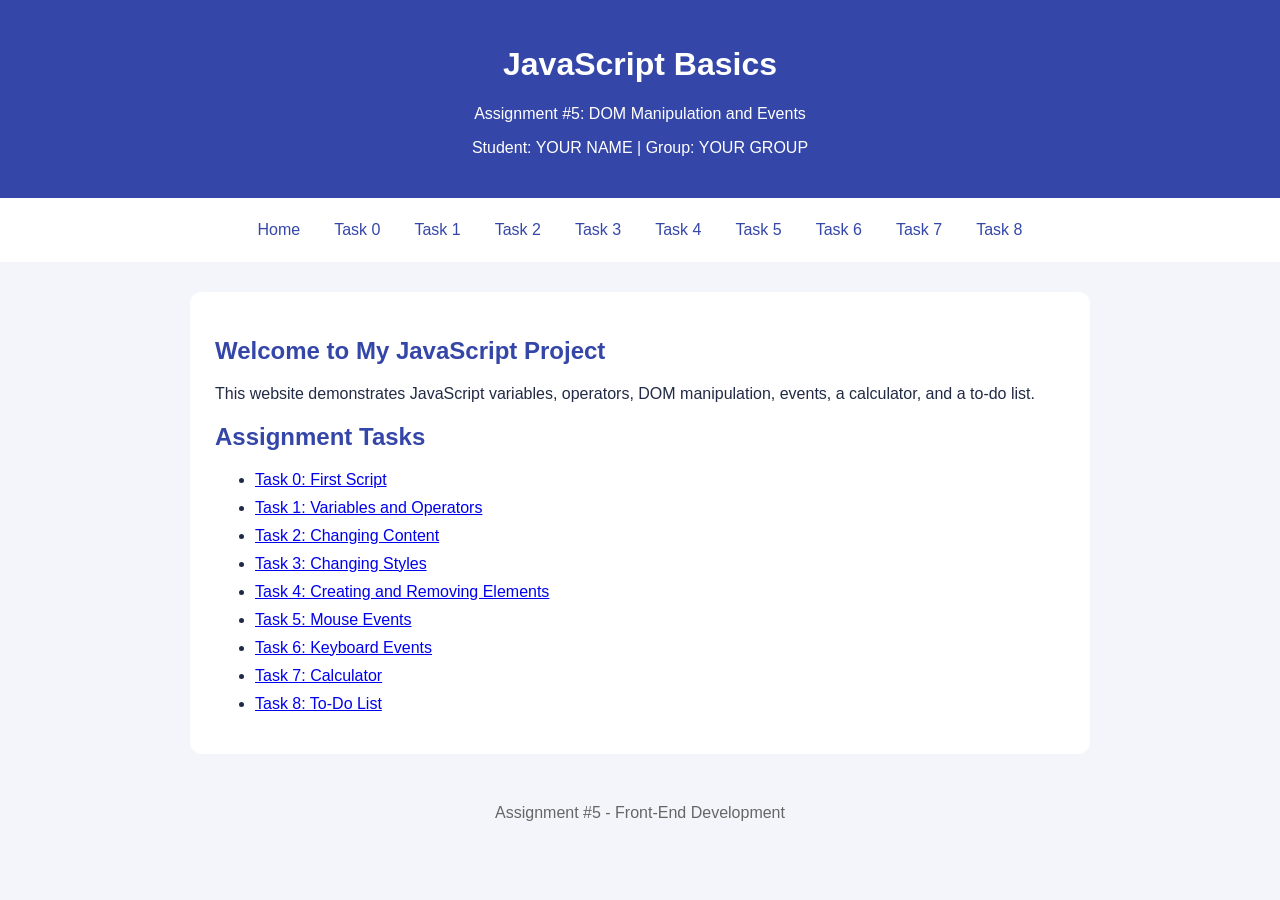
<file: index.html>
<!DOCTYPE html>
<html lang="en">
<head>
    <meta charset="UTF-8">
    <meta name="viewport" content="width=device-width, initial-scale=1.0">
    <title>Assignment 5 - JavaScript Basics</title>
    <link rel="stylesheet" href="style.css">
</head>
<body>
    <header>
        <h1>JavaScript Basics</h1>
        <p>Assignment #5: DOM Manipulation and Events</p>
        <p>Student: YOUR NAME | Group: YOUR GROUP</p>
    </header>

    <nav>
        <a href="index.html">Home</a>
        <a href="task0.html">Task 0</a>
        <a href="task1.html">Task 1</a>
        <a href="task2.html">Task 2</a>
        <a href="task3.html">Task 3</a>
        <a href="task4.html">Task 4</a>
        <a href="task5.html">Task 5</a>
        <a href="task6.html">Task 6</a>
        <a href="task7.html">Task 7</a>
        <a href="task8.html">Task 8</a>
    </nav>

    <main>
        <h2>Welcome to My JavaScript Project</h2>
        <p>This website demonstrates JavaScript variables, operators,
        DOM manipulation, events, a calculator, and a to-do list.</p>

        <h2>Assignment Tasks</h2>
        <ul>
            <li><a href="task0.html">Task 0: First Script</a></li>
            <li><a href="task1.html">Task 1: Variables and Operators</a></li>
            <li><a href="task2.html">Task 2: Changing Content</a></li>
            <li><a href="task3.html">Task 3: Changing Styles</a></li>
            <li><a href="task4.html">Task 4: Creating and Removing Elements</a></li>
            <li><a href="task5.html">Task 5: Mouse Events</a></li>
            <li><a href="task6.html">Task 6: Keyboard Events</a></li>
            <li><a href="task7.html">Task 7: Calculator</a></li>
            <li><a href="task8.html">Task 8: To-Do List</a></li>
        </ul>
    </main>

    <footer>Assignment #5 - Front-End Development</footer>
</body>
</html>
</file>
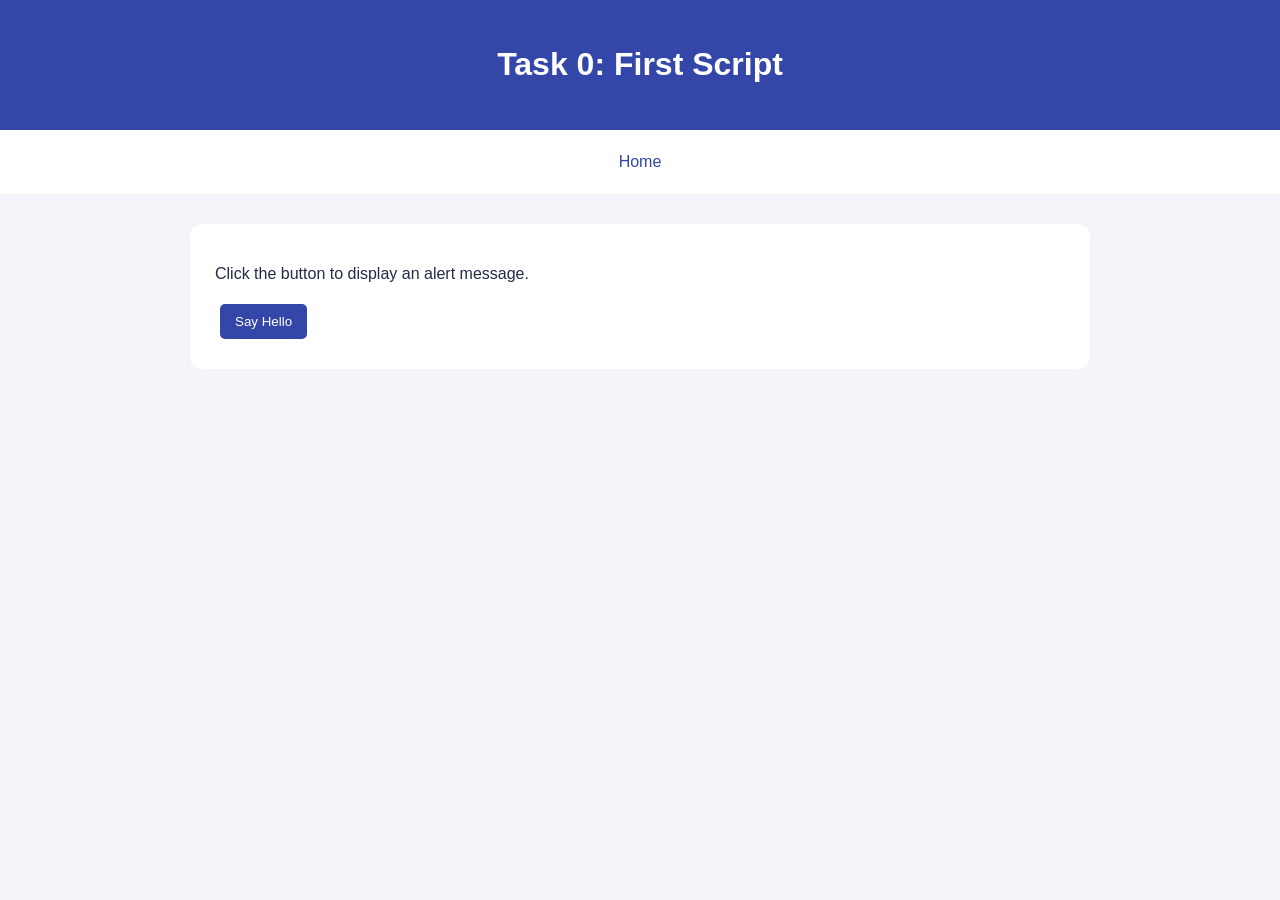
<file: task0.html>
<!DOCTYPE html>
<html lang="en">
<head>
    <meta charset="UTF-8">
    <title>Task 0 - First Script</title>
    <link rel="stylesheet" href="style.css">
    <script src="script.js" defer></script>
</head>
<body>
<header><h1>Task 0: First Script</h1></header>
<nav><a href="index.html">Home</a></nav>
<main>
    <p>Click the button to display an alert message.</p>
    <button id="helloButton">Say Hello</button>
</main>
</body>
</html>
</file>
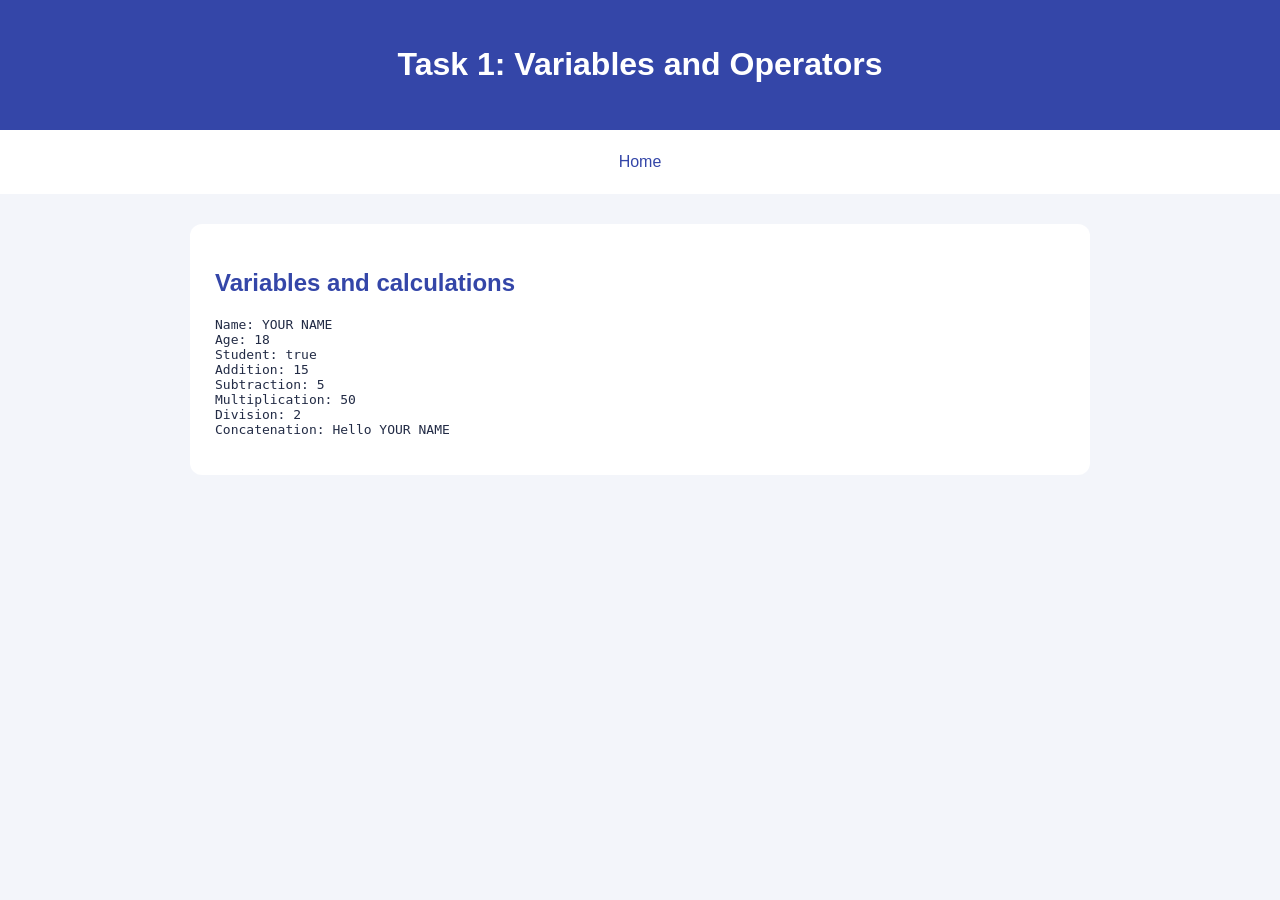
<file: task1.html>
<!DOCTYPE html>
<html lang="en">
<head>
    <meta charset="UTF-8">
    <title>Task 1 - Variables</title>
    <link rel="stylesheet" href="style.css">
    <script src="script.js" defer></script>
</head>
<body>
<header><h1>Task 1: Variables and Operators</h1></header>
<nav><a href="index.html">Home</a></nav>
<main>
    <h2>Variables and calculations</h2>
    <pre id="variablesOutput"></pre>
</main>
</body>
</html>
</file>
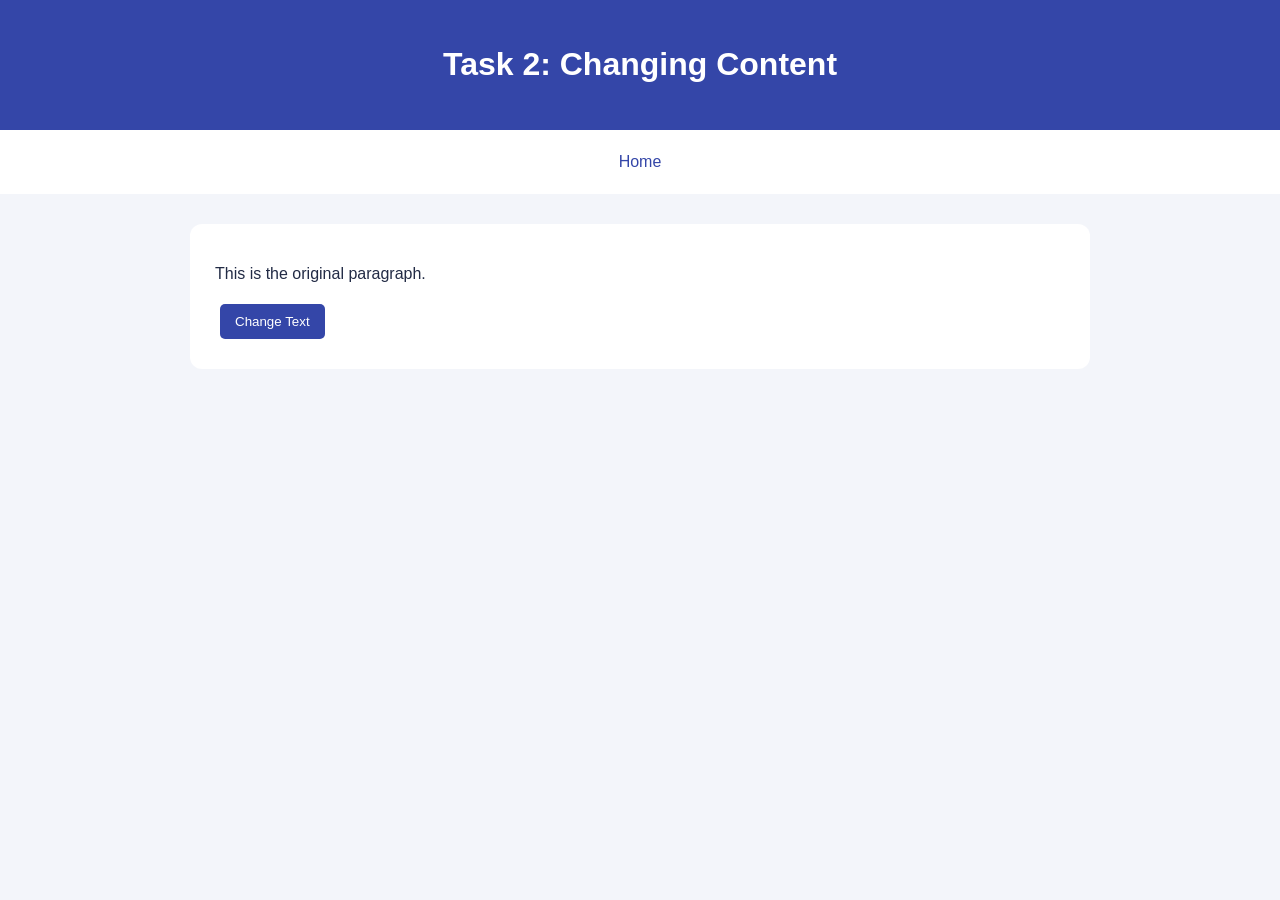
<file: task2.html>
<!DOCTYPE html>
<html lang="en">
<head>
    <meta charset="UTF-8">
    <title>Task 2 - Changing Content</title>
    <link rel="stylesheet" href="style.css">
    <script src="script.js" defer></script>
</head>
<body>
<header><h1>Task 2: Changing Content</h1></header>
<nav><a href="index.html">Home</a></nav>
<main>
    <p id="paragraph">This is the original paragraph.</p>
    <button id="changeText">Change Text</button>
</main>
</body>
</html>
</file>
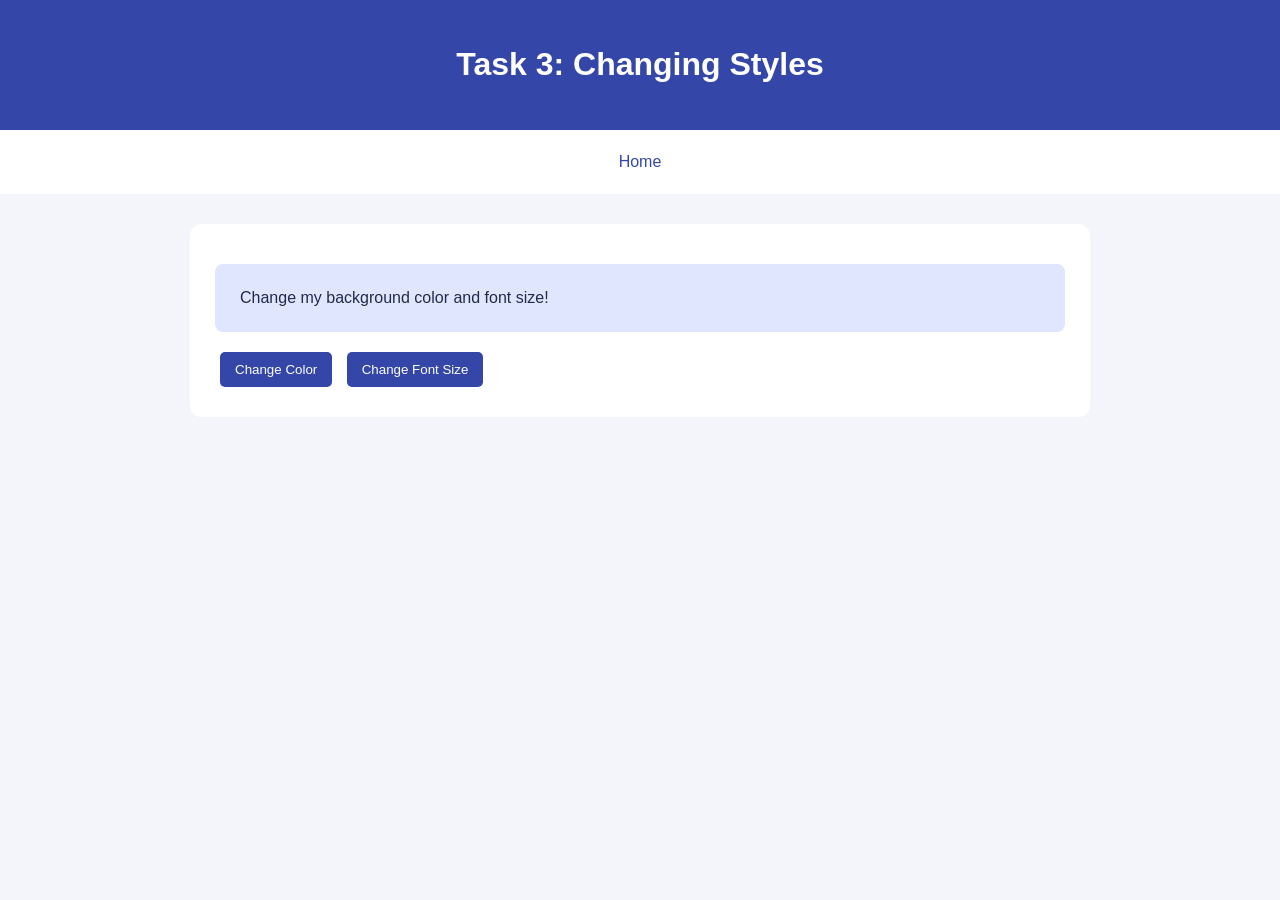
<file: task3.html>
<!DOCTYPE html>
<html lang="en">
<head>
    <meta charset="UTF-8">
    <title>Task 3 - Changing Styles</title>
    <link rel="stylesheet" href="style.css">
    <script src="script.js" defer></script>
</head>
<body>
<header><h1>Task 3: Changing Styles</h1></header>
<nav><a href="index.html">Home</a></nav>
<main>
    <div class="demo-box" id="styleBox">
        Change my background color and font size!
    </div>
    <button id="changeColor">Change Color</button>
    <button id="changeSize">Change Font Size</button>
</main>
</body>
</html>
</file>
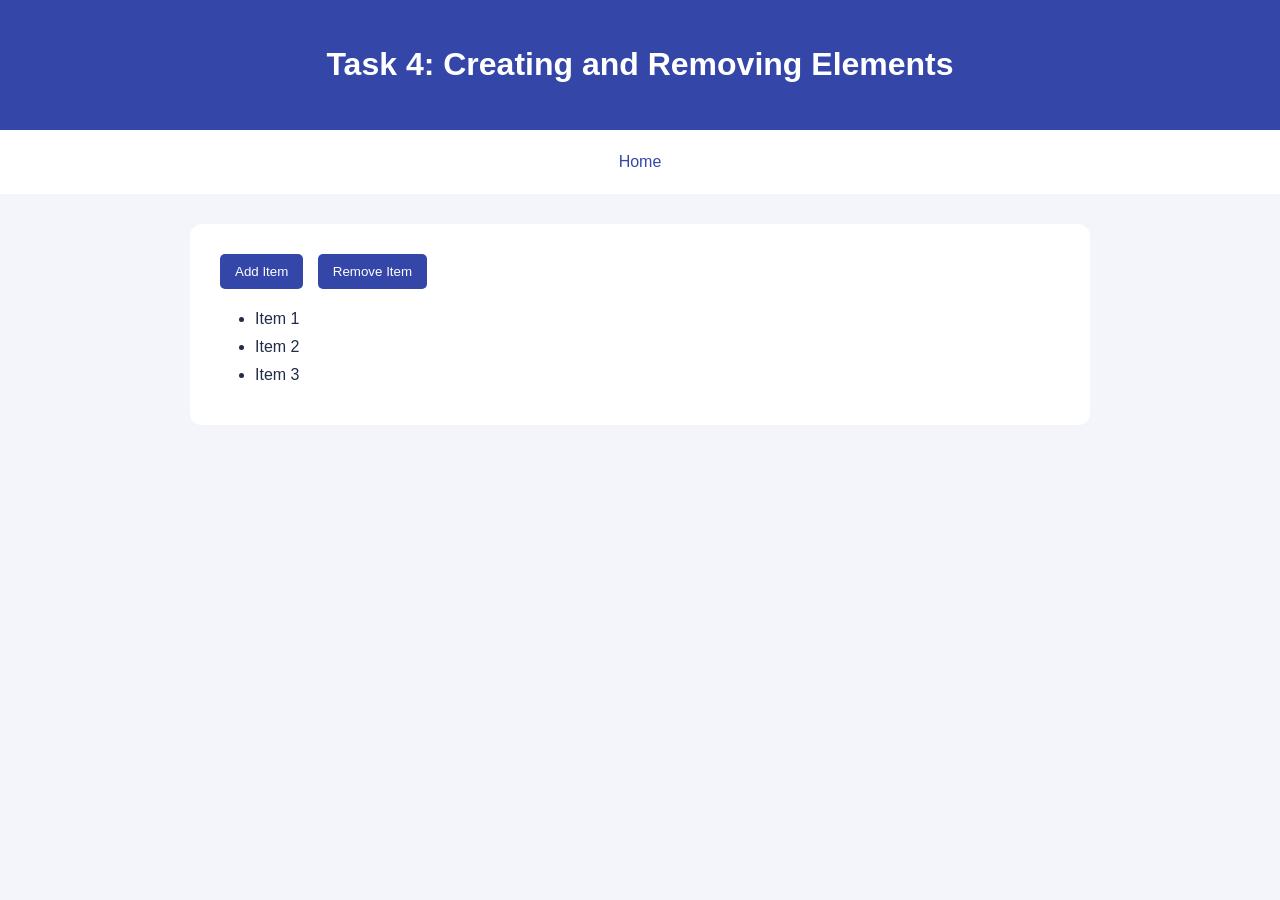
<file: task4.html>
<!DOCTYPE html>
<html lang="en">
<head>
    <meta charset="UTF-8">
    <title>Task 4 - List Items</title>
    <link rel="stylesheet" href="style.css">
    <script src="script.js" defer></script>
</head>
<body>
<header><h1>Task 4: Creating and Removing Elements</h1></header>
<nav><a href="index.html">Home</a></nav>
<main>
    <button id="addItem">Add Item</button>
    <button id="removeItem">Remove Item</button>
    <ul id="itemList">
        <li>Item 1</li>
        <li>Item 2</li>
        <li>Item 3</li>
    </ul>
</main>
</body>
</html>
</file>
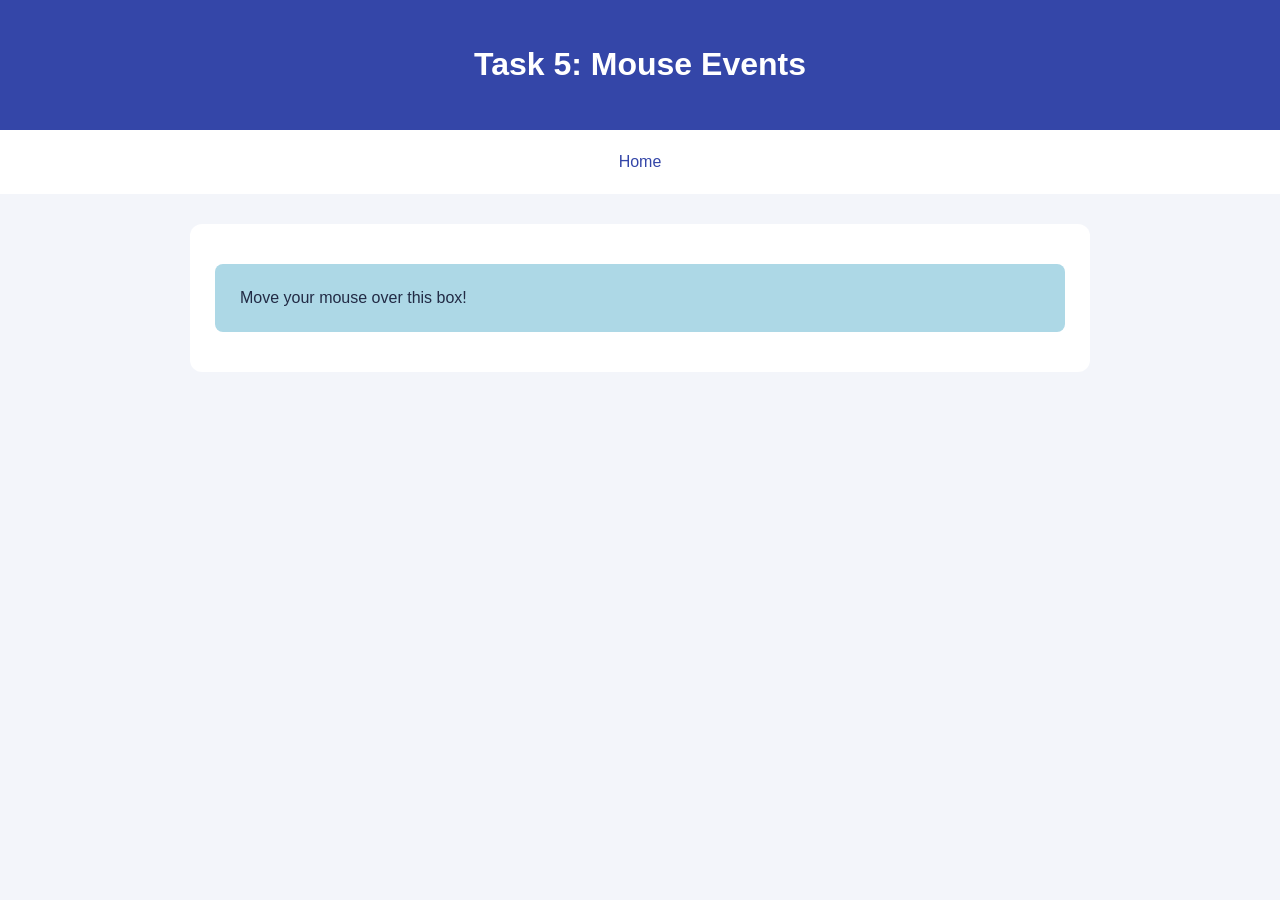
<file: task5.html>
<!DOCTYPE html>
<html lang="en">
<head>
    <meta charset="UTF-8">
    <title>Task 5 - Mouse Events</title>
    <link rel="stylesheet" href="style.css">
    <script src="script.js" defer></script>
</head>
<body>
<header><h1>Task 5: Mouse Events</h1></header>
<nav><a href="index.html">Home</a></nav>
<main>
    <div class="demo-box" id="hoverBox" style="background:lightblue">
        Move your mouse over this box!
    </div>
</main>
</body>
</html>
</file>
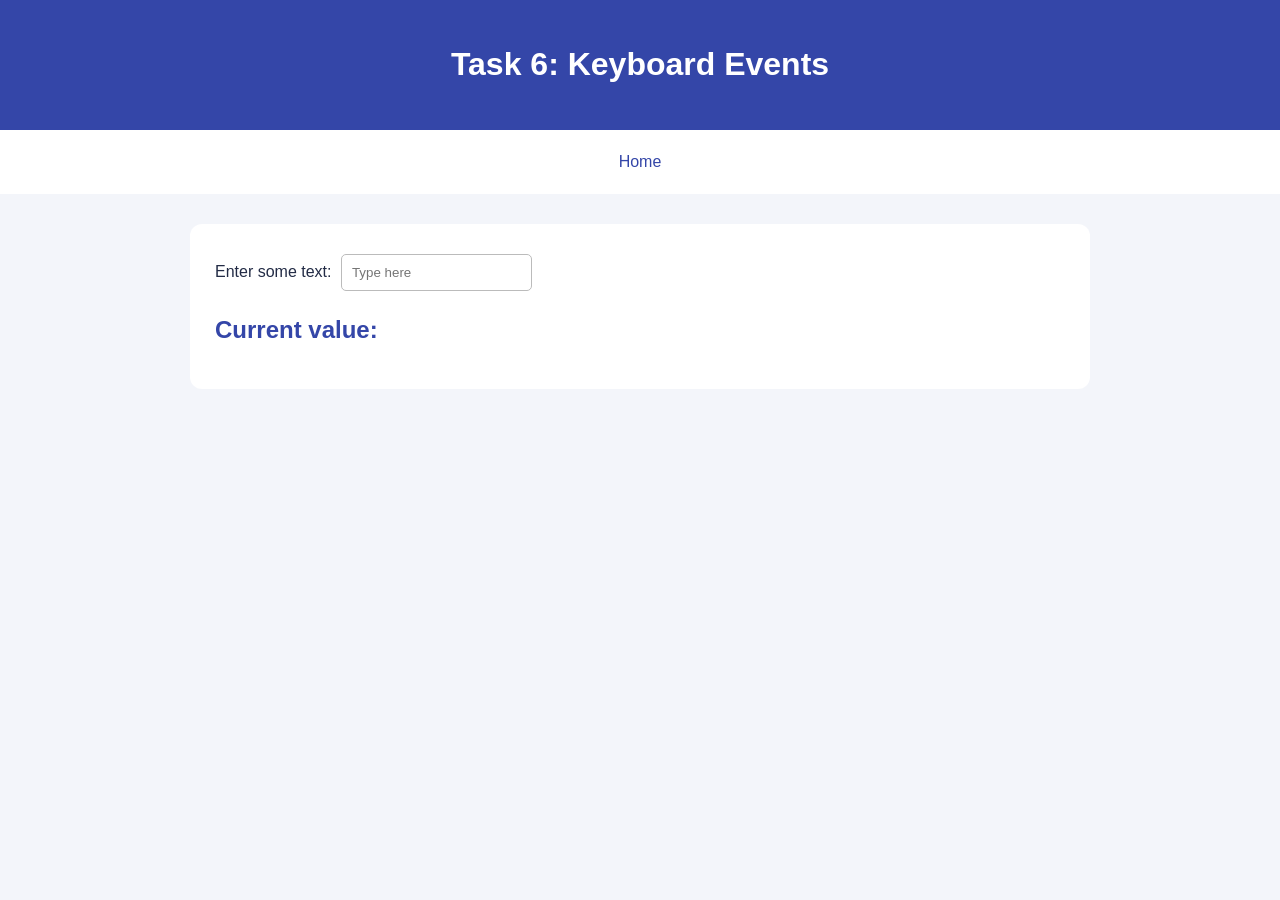
<file: task6.html>
<!DOCTYPE html>
<html lang="en">
<head>
    <meta charset="UTF-8">
    <title>Task 6 - Keyboard Events</title>
    <link rel="stylesheet" href="style.css">
    <script src="script.js" defer></script>
</head>
<body>
<header><h1>Task 6: Keyboard Events</h1></header>
<nav><a href="index.html">Home</a></nav>
<main>
    <label for="liveInput">Enter some text:</label>
    <input id="liveInput" type="text" placeholder="Type here">
    <h2>Current value:</h2>
    <p id="liveOutput"></p>
</main>
</body>
</html>
</file>
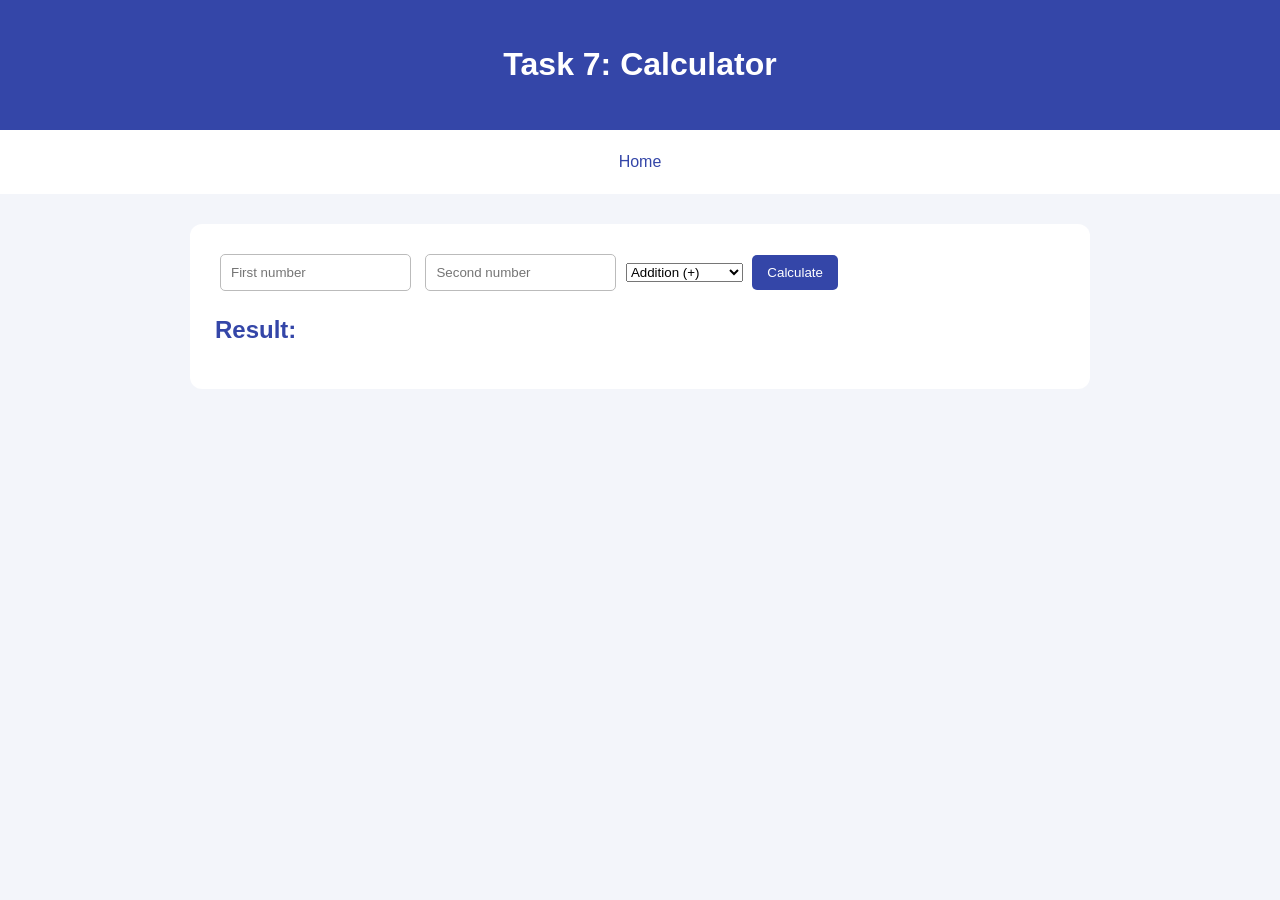
<file: task7.html>
<!DOCTYPE html>
<html lang="en">
<head>
    <meta charset="UTF-8">
    <title>Task 7 - Calculator</title>
    <link rel="stylesheet" href="style.css">
    <script src="script.js" defer></script>
</head>
<body>
<header><h1>Task 7: Calculator</h1></header>
<nav><a href="index.html">Home</a></nav>
<main>
    <input type="number" id="num1" placeholder="First number">
    <input type="number" id="num2" placeholder="Second number">

    <select id="operation">
        <option value="+">Addition (+)</option>
        <option value="-">Subtraction (-)</option>
        <option value="*">Multiplication (*)</option>
        <option value="/">Division (/)</option>
    </select>

    <button id="calculate">Calculate</button>
    <h2 id="calcResult">Result:</h2>
</main>
</body>
</html>
</file>
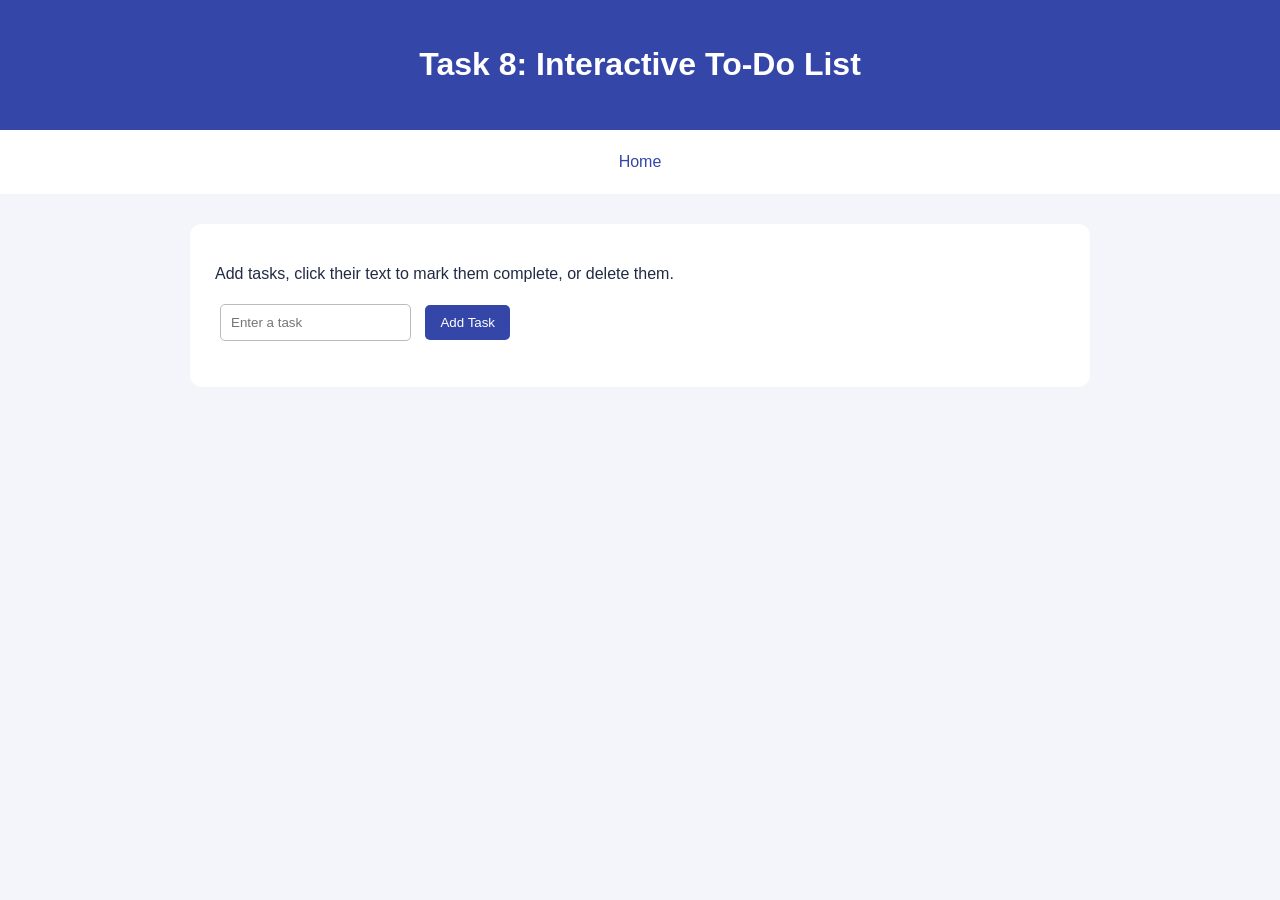
<file: task8.html>
<!DOCTYPE html>
<html lang="en">
<head>
    <meta charset="UTF-8">
    <title>Task 8 - To-Do List</title>
    <link rel="stylesheet" href="style.css">
    <script src="script.js" defer></script>
</head>
<body>
<header><h1>Task 8: Interactive To-Do List</h1></header>
<nav><a href="index.html">Home</a></nav>
<main>
    <p>Add tasks, click their text to mark them complete, or delete them.</p>
    <input id="taskInput" type="text" placeholder="Enter a task">
    <button id="addTask">Add Task</button>
    <ul id="todoList"></ul>
</main>
</body>
</html>
</file>
<file: style.css>
body {
    margin: 0;
    font-family: Arial, sans-serif;
    background: #f3f5fa;
    color: #222b45;
}

header {
    background: #3446a8;
    color: white;
    text-align: center;
    padding: 25px;
}

nav {
    background: white;
    padding: 15px;
    display: flex;
    justify-content: center;
    flex-wrap: wrap;
    gap: 10px;
}

nav a {
    text-decoration: none;
    color: #3446a8;
    padding: 8px 12px;
    border-radius: 5px;
}

nav a:hover {
    background: #e1e6ff;
}

main {
    max-width: 850px;
    margin: 30px auto;
    padding: 25px;
    background: white;
    border-radius: 12px;
}

h2 {
    color: #3446a8;
}

button {
    background: #3446a8;
    color: white;
    border: none;
    padding: 10px 15px;
    margin: 5px;
    border-radius: 5px;
    cursor: pointer;
}

button:hover {
    background: #263580;
}

input {
    padding: 10px;
    margin: 5px;
    border: 1px solid #bbb;
    border-radius: 5px;
}

.demo-box {
    padding: 25px;
    margin: 15px 0;
    background: #e1e6ff;
    border-radius: 8px;
}

footer {
    text-align: center;
    padding: 20px;
    color: #666;
}

li {
    margin: 10px 0;
}

.completed {
    text-decoration: line-through;
    color: gray;
}
</file>
